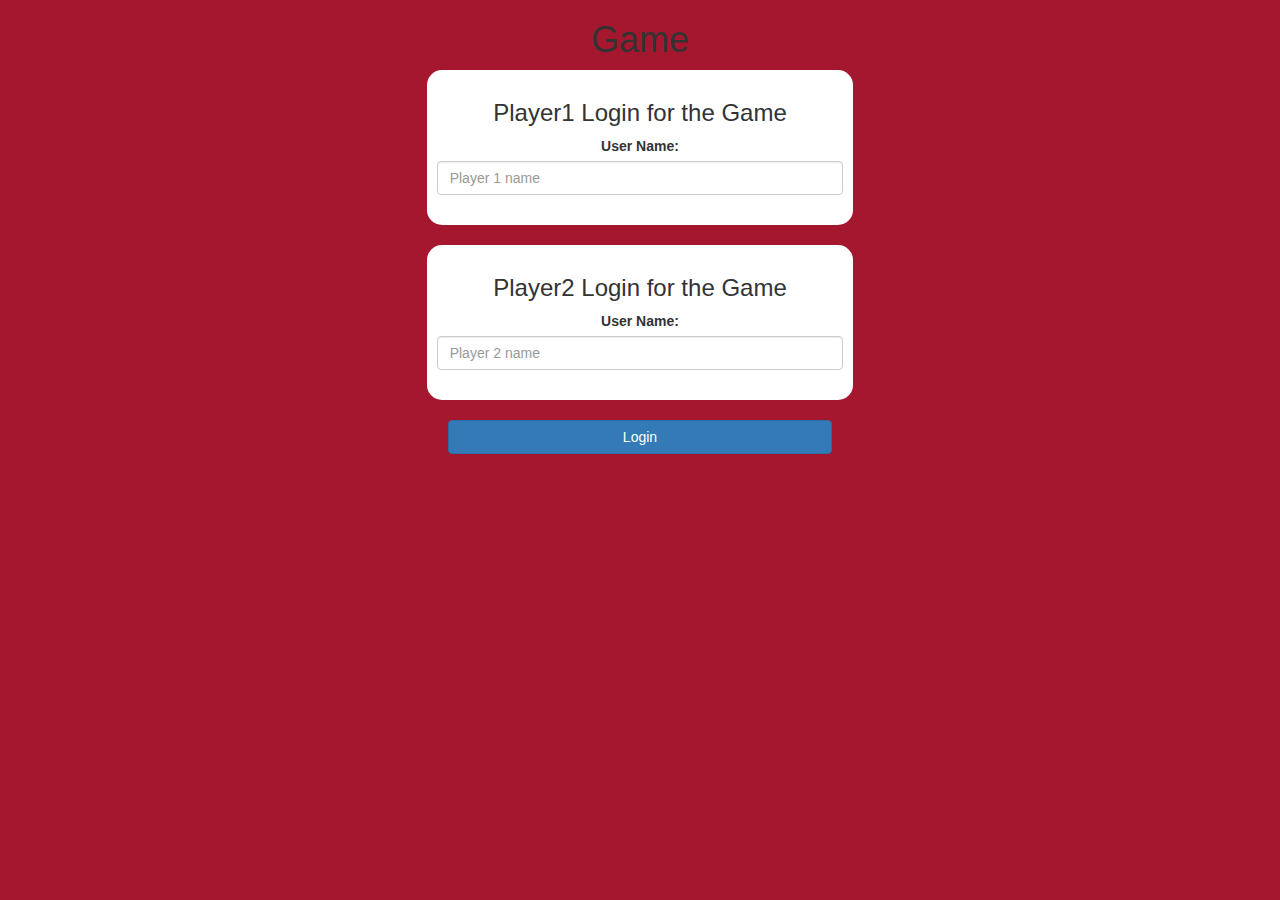
<file: index.html>
<!DOCTYPE html>
<html>
<head>
	<title>The Math Quiz Game!</title>

<meta name="viewport" content="width=device-width, initial-scale=1">
<link rel="stylesheet" href="https://maxcdn.bootstrapcdn.com/bootstrap/3.4.0/css/bootstrap.min.css">
<script src="https://ajax.googleapis.com/ajax/libs/jquery/3.4.1/jquery.min.js"></script>
<script src="https://maxcdn.bootstrapcdn.com/bootstrap/3.4.0/js/bootstrap.min.js"></script>

<link rel="stylesheet" type="text/css" href="style.css">

<script src="main.js"></script>
</head>
<body>
<center>
	<h1>Game</h1>

	<div class="col-lg-4 col-sm-8 col-xs-11 login_div1">
		<h3>Player1 Login for the Game</h3>
		<label>User Name:</label>
		<input type="text" id="player1_name_input" class="form-control" placeholder="Player 1 name">

		<br>
	</div>
	<br>

	<div class="col-lg-4 col-sm-8 col-xs-11 login_div2">
		<h3>Player2 Login for the Game</h3>
		<label>User Name:</label>
		<input type="text" id="player2_name_input" class="form-control" placeholder="Player 2 name">

		<br>
	</div>
	<br>
	<button style="width:30%" class="btn btn-primary" onclick="addUser()">Login</button>
</center>
</body>
</html>
</file>
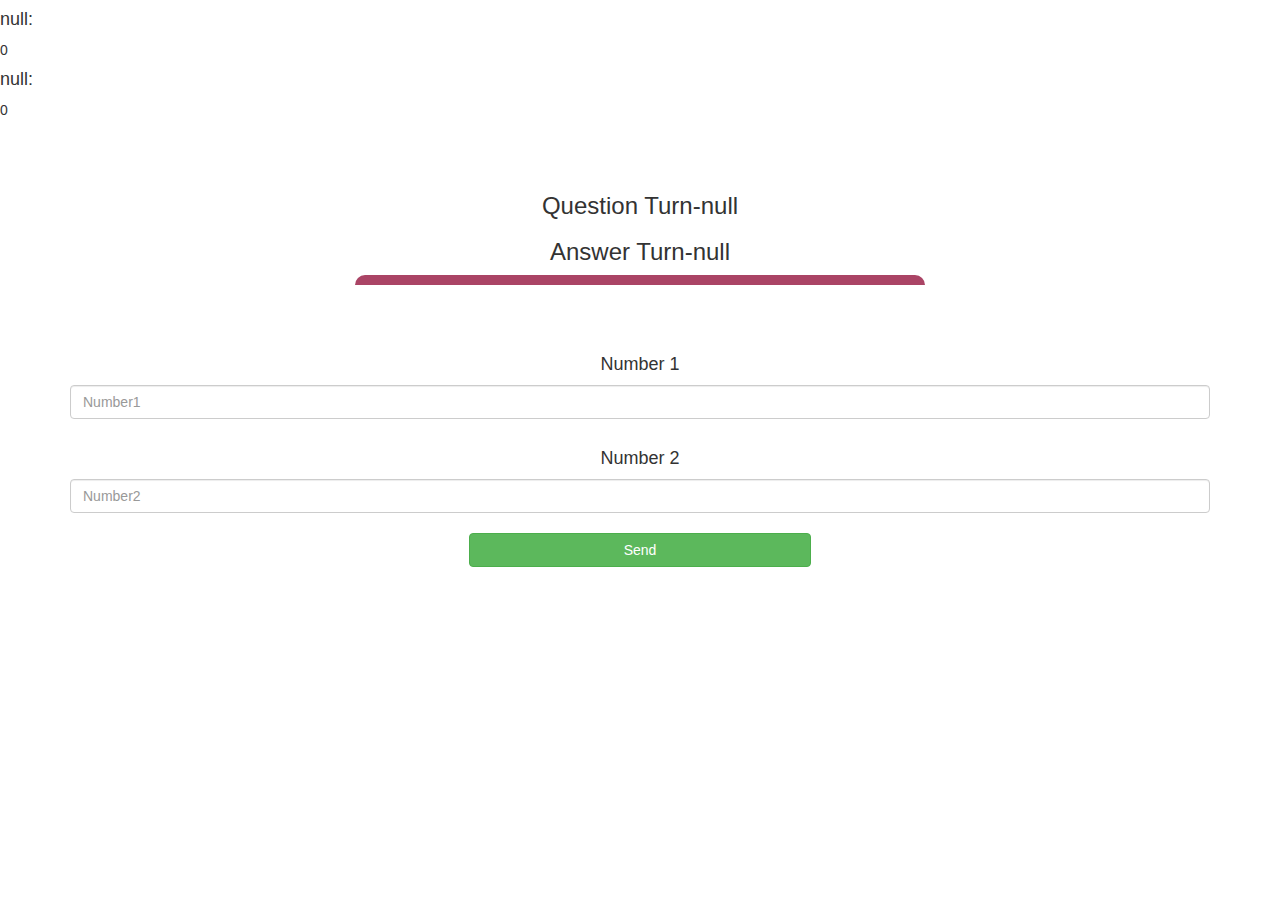
<file: game_page.html>
<!DOCTYPE html>
<html>
<head>
	<title>The Math Quiz</title>

<meta name="viewport" content="width=device-width, initial-scale=1">
<link rel="stylesheet" href="https://maxcdn.bootstrapcdn.com/bootstrap/3.4.0/css/bootstrap.min.css">
<script src="https://ajax.googleapis.com/ajax/libs/jquery/3.4.1/jquery.min.js"></script>
<script src="https://maxcdn.bootstrapcdn.com/bootstrap/3.4.0/js/bootstrap.min.js"></script>

<link rel="stylesheet" type="text/css" href="game.css">
</head>
<body>
	<h4 id ="player1_name"></h4><span id="player1_score"></span>
	<br>
	<h4 id ="player2_name"></h4><span id="player2_score"></span>


<div class="container">
	<center>
		<h2 style="color: white;">The Math Quiz!</h2>
		<h3 id="player_question"></h3>
		<h3 id="player_answer"></h3>
		<div id="output" class="col-lg-6"></div>

		<br>
		<br>
		<h4>Number 1</h4>
		<input type="text" id="number1" class="form-control"placeholder="Number1">

		<br>

		<h4>Number 2</h4>
		<input type="text" id="number2" class="form-control"placeholder="Number2">

		<br>
       <button onclick="send()" class="btn btn-success" style="width: 30%">Send</button>
	</center>
</div>

<script src="game_page.js"></script>
</body>
</html>
</file>
<file: style.css>
body
{
	background: rgb(165, 23, 47);
}

	.login_div1 , .login_div2
	{
		background: white;
		padding: 10px;
		float: none;
		border-radius: 15px;
	}


#player1_name , #player2_name
{
	display: inline-block;
	margin-left: 20px;
}
#word
{
	width: 60%;
}
#word_display
{
	letter-spacing: 5px;
}
#output
{
background: white;
border-radius: 10px;
border-top: 10px solid #AA4465;
padding: 10px;
float: none;
text-align: left;
}
</file>
<file: game.css>
#output
{
    background: white;
    border-radius: 10px;
    border-top: 10px solid #aa4465;
    padding: 10px;
    float: none;
    text-align: left;

}
</file>
